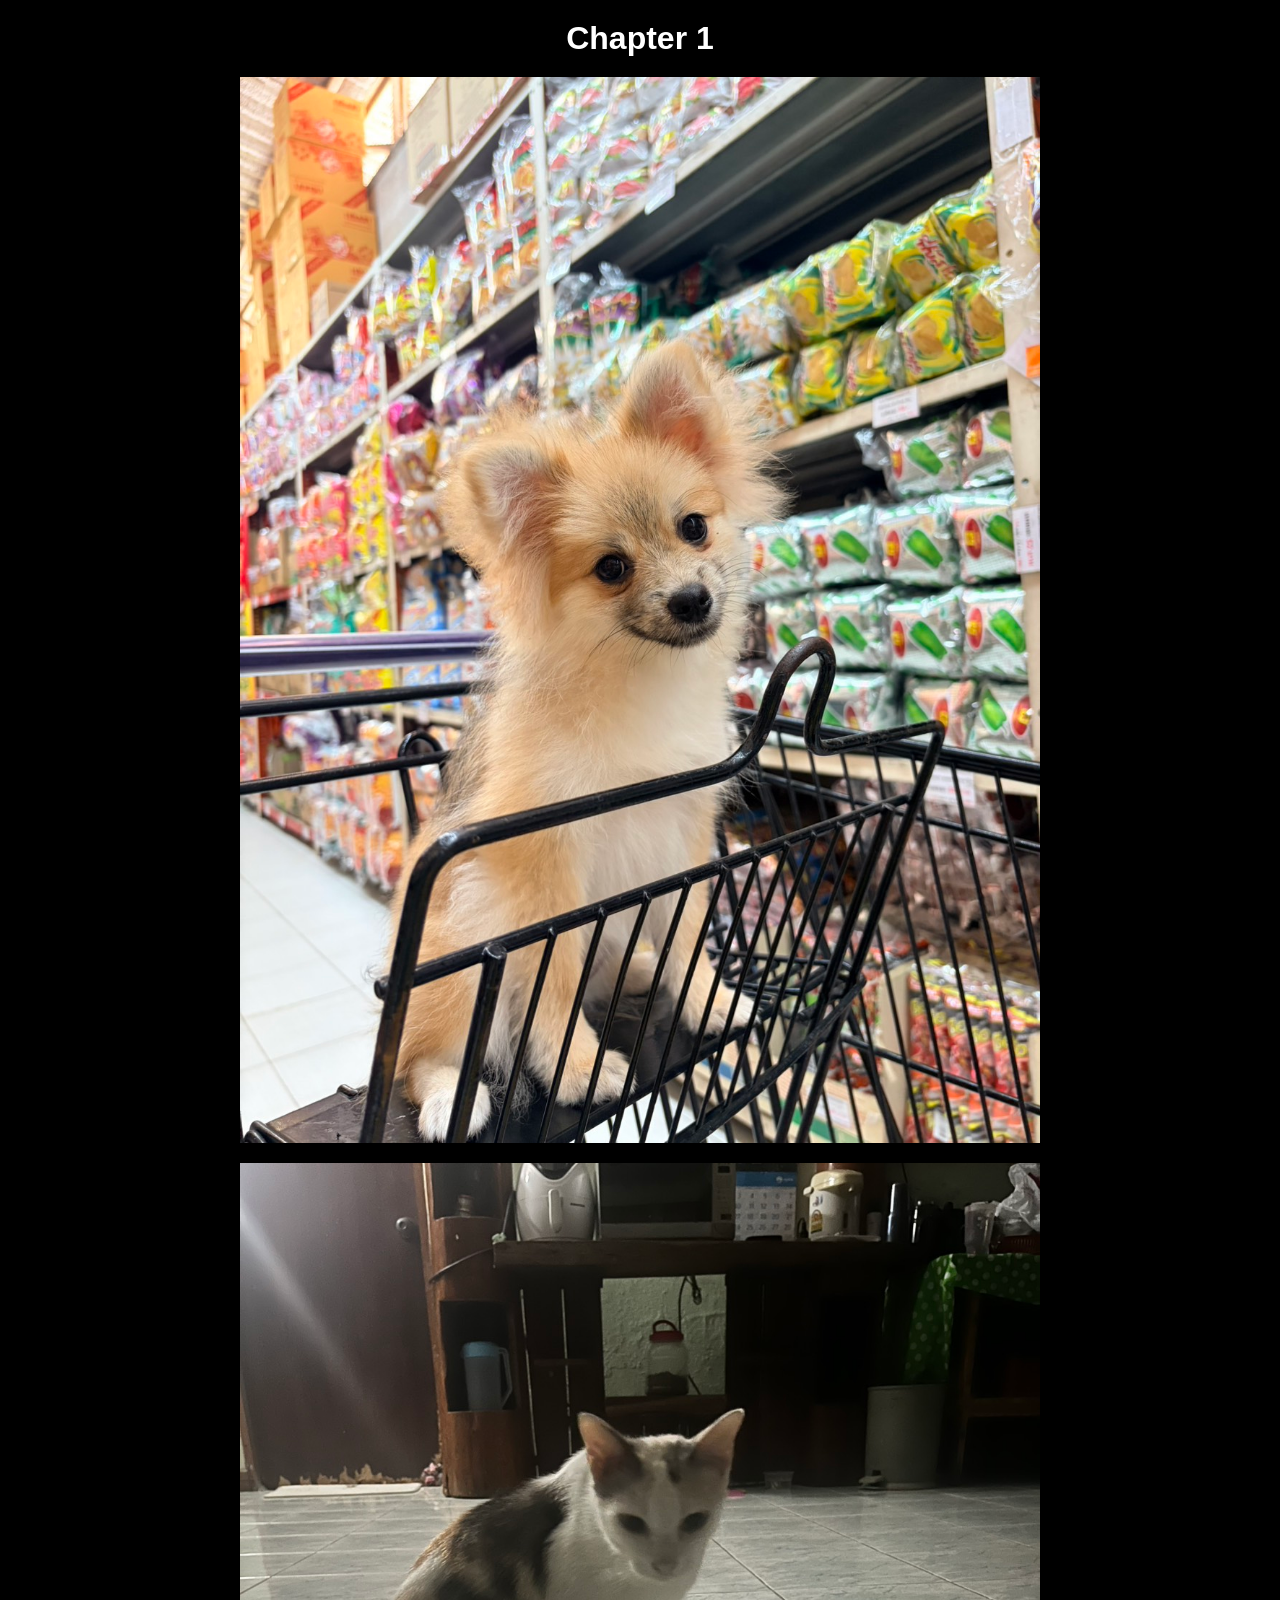
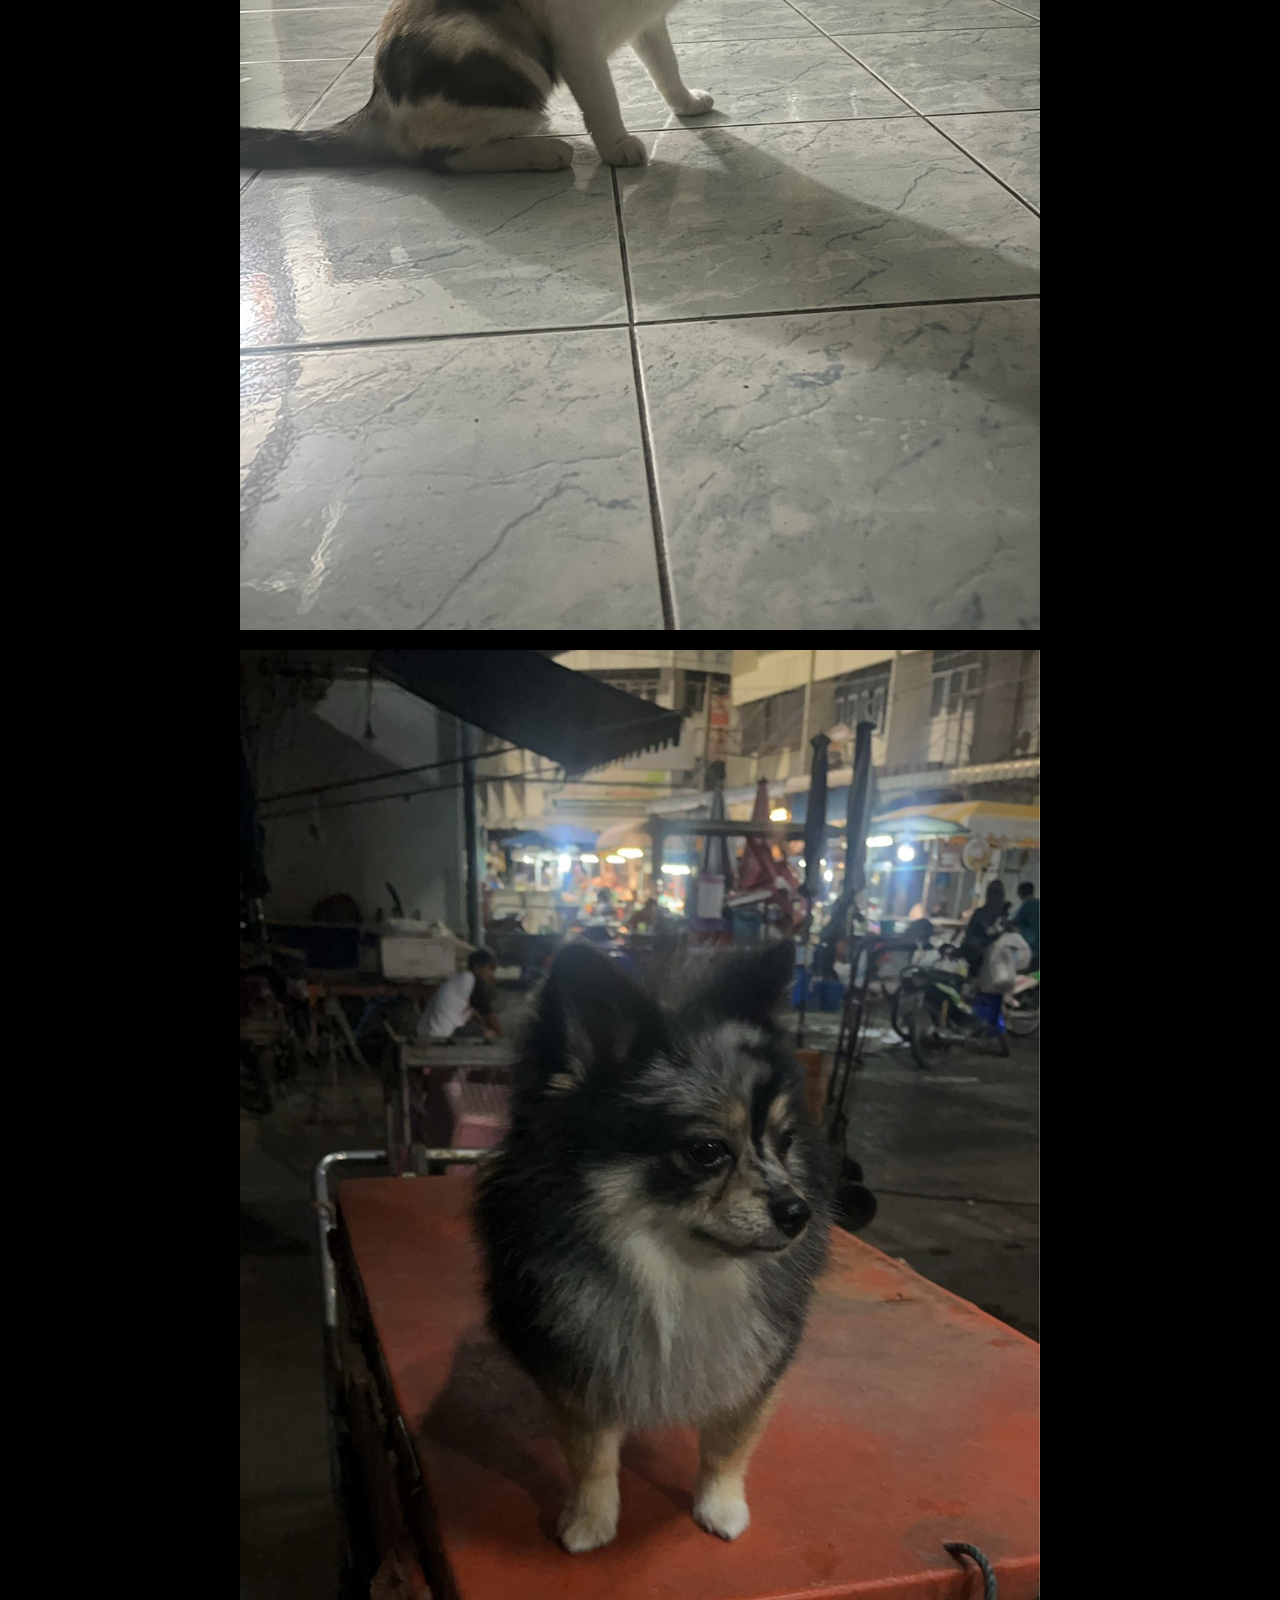
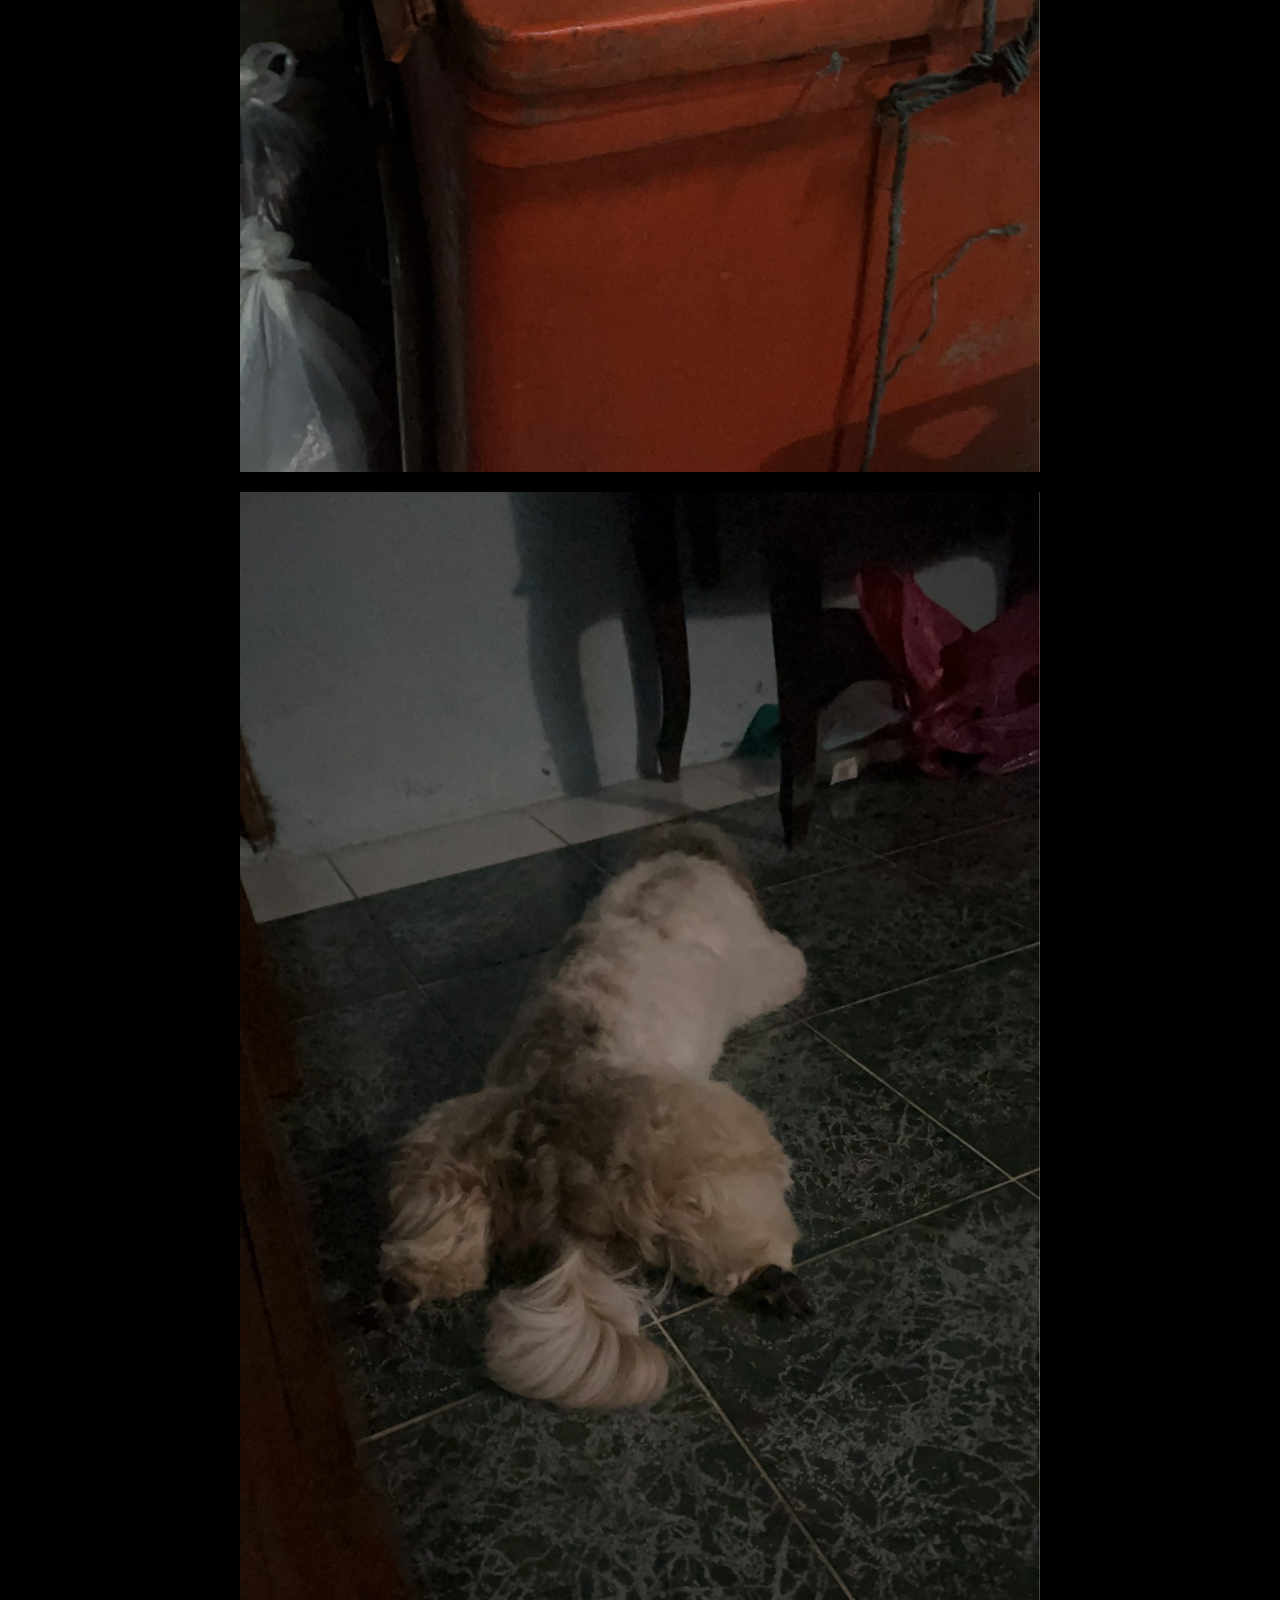
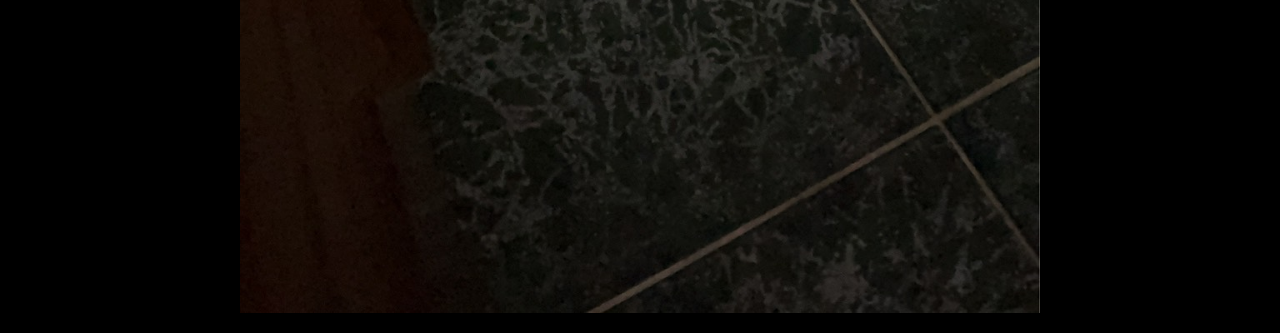
<file: chapter.html>
<!DOCTYPE html>
<html>
<head>
<meta charset="UTF-8">
<title>Chapter</title>
<link rel="stylesheet" href="style.css">
</head>

<body>

<h1>Chapter 1</h1>

<img src="S__33382414_0.jpg">
<img src="S__33382415_0.jpg">
<img src="S__33382416_0.jpg">
<img src="S__33382417_0.jpg">

</body>
</html>
</file>
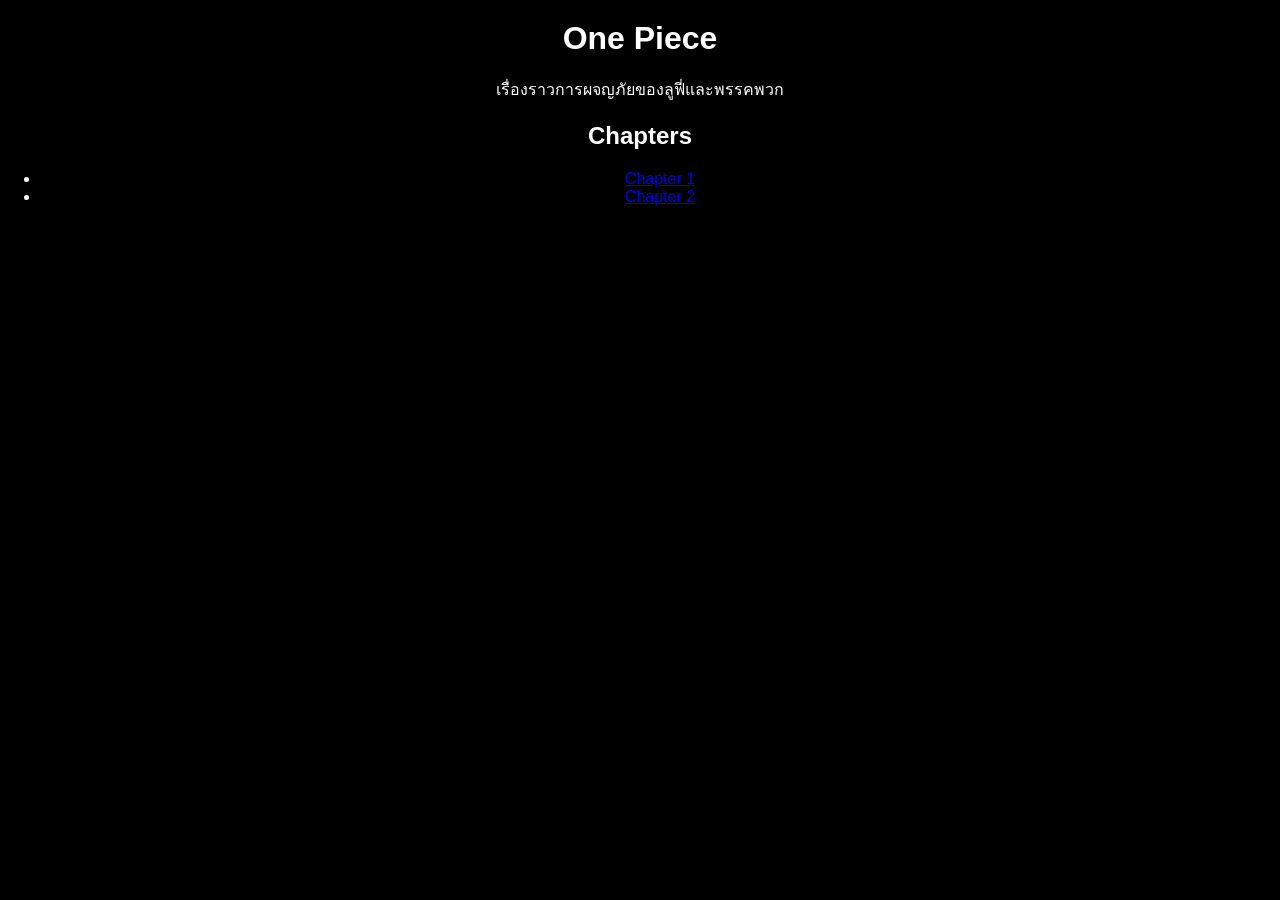
<file: manga.html>
<!DOCTYPE html>
<html>
<head>
<meta charset="UTF-8">
<title>Manga</title>
<link rel="stylesheet" href="style.css">
</head>

<body>

<h1>One Piece</h1>

<p>
เรื่องราวการผจญภัยของลูฟี่และพรรคพวก
</p>

<h2>Chapters</h2>

<ul>
<li><a href="chapter.html">Chapter 1</a></li>
<li><a href="chapter.html">Chapter 2</a></li>
</ul>

</body>
</html>
</file>
<file: style.css>
body{
background:#000;
color:white;
font-family:Arial;
margin:0;
text-align:center;
}

.header{
background:#1a1a1a;
padding:15px;
font-size:24px;
}

.container{
display:grid;
grid-template-columns:repeat(auto-fill,200px);
gap:20px;
padding:20px;
justify-content:center;
}

.card{
background:#1e1e1e;
border-radius:10px;
overflow:hidden;
transition:0.3s;
}

.card:hover{
transform:scale(1.05);
}

.card img{
width:100%;
height:280px;
object-fit:cover;
}

.title{
padding:10px;
}

img{
max-width:800px;
width:100%;
display:block;
margin:auto;
margin-bottom:20px;
}

h1{
text-align:center;
margin:20px;
}
</file>
